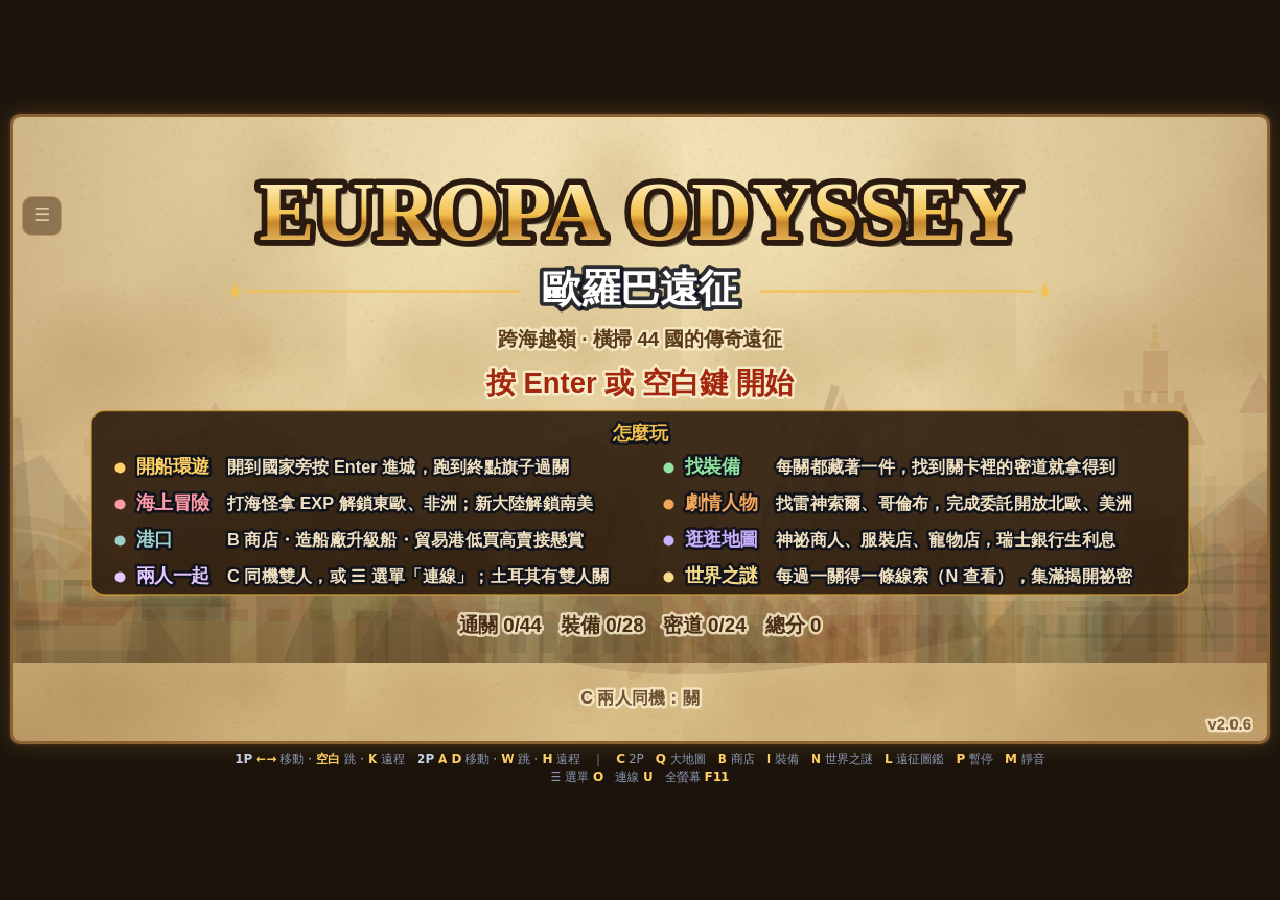
<file: index.html>
<!DOCTYPE html>
<html lang="zh-Hant">
<head>
  <meta charset="UTF-8" />
  <meta name="viewport" content="width=device-width, initial-scale=1, maximum-scale=1, user-scalable=no, viewport-fit=cover" />
  <meta name="mobile-web-app-capable" content="yes" />
  <meta name="apple-mobile-web-app-capable" content="yes" />
  <meta name="apple-mobile-web-app-status-bar-style" content="black-translucent" />
  <title>EUROPA ODYSSEY — 歐羅巴遠征</title>
  <link rel="stylesheet" href="css/style.css" />
</head>
<body>
  <div id="stage">
    <canvas id="game" width="960" height="480" aria-label="歐羅巴遠征遊戲畫面"></canvas>
    <!--
      觸控操作。方向搖桿與動作鍵只在觸控裝置顯示；☰ 選單電腦版也有（用滑鼠點）。
      按鈕下方的小字是對應的鍵盤鍵 —— 畫面上的提示都寫「按 Enter」「按 P」，
      手機玩家看小字就知道要按哪顆。
    -->
    <div id="pad">
      <!-- 功能列平常收起來（不擋住畫面頂端的關卡資訊），按 ☰ 展開 -->
      <button class="sbtn sbtn-menu" id="btn-menu" aria-label="選單" title="選單（O）" aria-expanded="false">☰</button>
      <div class="pad-top" id="pad-menu">
        <button class="sbtn" data-key="pause" aria-label="暫停">暫停<small>P</small></button>
        <button class="sbtn" data-key="tomap" aria-label="回大地圖">地圖<small>Q</small></button>
        <button class="sbtn" data-key="shop" aria-label="商店">商店<small>B</small></button>
        <button class="sbtn" data-key="inventory" aria-label="裝備">裝備<small>I</small></button>
        <button class="sbtn" data-key="mystery" aria-label="世界之謎">世界之謎<small>N</small></button>
        <button class="sbtn" data-key="journal" aria-label="遠征圖鑑">遠征圖鑑<small>L</small></button>
        <button class="sbtn sbtn-net" id="btn-net" aria-label="連線一起玩">連線<small>U</small></button>
        <button class="sbtn" data-key="mute" aria-label="靜音">靜音<small>M</small></button>
        <button class="sbtn" id="btn-fullscreen" aria-label="全螢幕">全螢幕<small>F11</small></button>
        <!-- 刪除存檔：關卡中隱藏；要按兩次才會真的刪 -->
        <button class="sbtn sbtn-wipe" id="btn-wipe" aria-label="刪除存檔">刪除存檔</button>
      </div>
      <!-- 方向搖桿：手指按住後滑動可以換方向，支援斜向 -->
      <div class="dpad" id="dpad" aria-label="方向">
        <span class="dp dp-up" data-dir="up">▲</span>
        <span class="dp dp-left" data-dir="left">◀</span>
        <span class="dp dp-right" data-dir="right">▶</span>
        <span class="dp dp-down" data-dir="down">▼</span>
      </div>
      <!--
        動作搖桿：跟左邊一樣，手指按住後滑動換鍵。上下對半分，一次只會按到一顆。
        上＝跳（大顆；關卡外自動變成「確定」，main.js 換字），下＝丟（跟跳離最遠，按跳不會誤發射）
      -->
      <div class="pad-actions" id="actpad" aria-label="動作">
        <button class="btn btn-jump pos-top" data-key="jump" data-dir="up" aria-label="跳躍">跳<small>空白</small></button>
        <button class="btn btn-atk pos-bottom" data-key="throw" data-dir="down" aria-label="遠程攻擊">丟<small>K</small></button>
      </div>
    </div>
    <!--
      連線面板：輸入框一定要用真的 DOM（手機才叫得出鍵盤），所以不畫在 canvas 上。
      放在 #stage 裡面，手機直拿轉 90° 時會跟著一起轉。
    -->
    <div id="netpanel" hidden>
      <div class="np-box" role="dialog" aria-labelledby="np-title">
        <h2 id="np-title">連線一起玩</h2>
        <div id="np-start">
          <button class="np-btn np-primary" id="np-host">建立房間（我當房主）</button>
          <div class="np-or">或是輸入朋友給你的邀請碼</div>
          <div class="np-join">
            <input id="np-code" maxlength="8" placeholder="例如 K7Q2MX" autocomplete="off"
                   autocapitalize="characters" spellcheck="false" inputmode="text" />
            <button class="np-btn" id="np-join">加入</button>
          </div>
        </div>
        <div id="np-room" hidden>
          <div class="np-label">把邀請碼傳給朋友</div>
          <div class="np-code" id="np-codeval">------</div>
          <div class="np-row">
            <button class="np-btn" id="np-copy">複製邀請碼</button>
            <button class="np-btn" id="np-copylink">複製邀請連結</button>
          </div>
        </div>
        <p class="np-status" id="np-status" aria-live="polite"></p>
        <div class="np-row">
          <button class="np-btn np-danger" id="np-leave" hidden>離開連線</button>
          <button class="np-btn" id="np-close">關閉</button>
        </div>
        <p class="np-note">房主選關卡、朋友當 2P。過關、線索、裝備、金幣兩人都會記到自己的存檔。<br />
          用免費的公共媒合服務，少數網路（部分行動網路、公司網路）可能連不上。</p>
      </div>
    </div>
  </div>
  <!-- v1.31.10 玩家：按鍵都要是橘色的字（只有鍵盤上的鍵是橘色；「連線」「1P」這些不是鍵，用一般的字） -->
  <p id="hint">
    <b>1P</b> <strong>←→</strong> 移動・<strong>空白</strong> 跳・<strong>K</strong> 遠程　<b>2P</b> <strong>A D</strong> 移動・<strong>W</strong> 跳・<strong>H</strong> 遠程　｜　<strong>C</strong> 2P　<strong>Q</strong> 大地圖　<strong>B</strong> 商店　<strong>I</strong> 裝備　<strong>N</strong> 世界之謎　<strong>L</strong> 遠征圖鑑　<strong>P</strong> 暫停　<strong>M</strong> 靜音<br />
    ☰ 選單 <strong>O</strong>　連線 <strong>U</strong>　全螢幕 <strong>F11</strong>
  </p>
  <!--
    開發期間用 ?v= 強制瀏覽器重抓，避免改了 js 卻跑到舊版本
    （本機 python http.server 沒有 cache header，瀏覽器會自行快取）。
    值跟 js/branding.js 的 VERSION 一致 —— 進版時兩處一起改。
  -->
  <script src="js/utils.js?v=2.0.6"></script>
  <script src="js/branding.js?v=2.0.6"></script>
  <script src="js/input.js?v=2.0.6"></script>
  <script src="js/music.js?v=2.0.6"></script>
  <script src="js/audio.js?v=2.0.6"></script>
  <script src="js/shop.js?v=2.0.6"></script>
  <script src="js/shipyard.js?v=2.0.6"></script>
  <script src="js/trade.js?v=2.0.6"></script>
  <script src="js/costumes.js?v=2.0.6"></script>
  <script src="js/souvenirs.js?v=2.0.6"></script>
  <script src="js/save.js?v=2.0.6"></script>
  <script src="js/equipment.js?v=2.0.6"></script>
  <script src="js/levelgen.js?v=2.0.6"></script>
  <script src="js/npcs.js?v=2.0.6"></script>
  <!-- features.js 要在 levels.js 之前：關卡定義時就會呼叫 Features.plan() -->
  <script src="js/features.js?v=2.0.6"></script>
  <!-- silkroad.js（v1.32.1 亞洲篇的機關）：features.js 之後、levels.js 之前（關卡載入時就要用） -->
  <script src="js/silkroad.js?v=2.0.6"></script>
  <!-- shaft.js 要在 levels.js 之前：關卡定義時就會呼叫 Shaft.plan() -->
  <script src="js/shaft.js?v=2.0.6"></script>
  <script src="js/topdown.js?v=2.0.6"></script>
  <script src="js/ski.js?v=2.0.6"></script>
  <script src="js/badminton.js?v=2.0.6"></script>
  <script src="js/race.js?v=2.0.6"></script>
  <!-- steppe.js（v1.33 蒙古的騎馬射箭，race.js 的外掛主題）：race.js 之後、levels.js 之前 -->
  <script src="js/steppe.js?v=2.0.6"></script>
  <script src="js/levels.js?v=2.0.6"></script>
  <!-- duo.js（雙人試煉）：關卡在進關時才用 LevelGen 產生，放在 levels.js 後面 -->
  <script src="js/duo.js?v=2.0.6"></script>
  <script src="js/europe-geo.js?v=2.0.6"></script>
  <script src="js/america-geo.js?v=2.0.6"></script>
  <script src="js/asia-geo.js?v=2.0.6"></script>
  <script src="js/sprites.js?v=2.0.6"></script>
  <script src="js/america.js?v=2.0.6"></script>
  <!-- asia.js（v1.32.1 亞洲篇的美術：國旗、遠景、地標、敵人）：sprites.js 之後 -->
  <script src="js/asia.js?v=2.0.6"></script>
  <!-- abyss.js（v1.31.2 亞特蘭提斯海底城）：sprites.js 之後、worldmap.js 之前 -->
  <script src="js/abyss.js?v=2.0.6"></script>
  <script src="js/entities.js?v=2.0.6"></script>
  <!-- pet.js 要在 worldmap.js 之前：地圖建特殊地點時會放黃金獵犬 -->
  <script src="js/pet.js?v=2.0.6"></script>
  <!-- quests.js 要在 worldmap.js 之前：地圖建特殊地點時會放雷神索爾、哥倫布、銀行⋯⋯ -->
  <script src="js/quests.js?v=2.0.6"></script>
  <script src="js/worldmap.js?v=2.0.6"></script>
  <script src="js/voyage.js?v=2.0.6"></script>
  <!-- encounter.js 要在 voyage.js 之後：生成怪物時要問海面能不能走 -->
  <script src="js/encounter.js?v=2.0.6"></script>
  <!-- asiasea.js（v1.33 亞洲的海上冒險）：encounter.js 之後 -->
  <script src="js/asiasea.js?v=2.0.6"></script>
  <!-- asiaboss.js（v1.33.1 亞洲地圖的海上魔王）：asiasea.js 之後 -->
  <script src="js/asiaboss.js?v=2.0.6"></script>
  <!-- asiaquest.js（亞洲地圖的劇情：西天取經、大汗的寶物）：asiaboss.js 之後（小遊戲用 Encounter.registerMini） -->
  <script src="js/asiaquest.js?v=2.0.6"></script>
  <!-- huns.js（v1.33.6 匈奴進攻：亞洲全破後觸發）：asiaquest.js 之後 -->
  <script src="js/huns.js?v=2.0.6"></script>
  <!-- expedition.js 要在 encounter.js 之後：把戰艦、動物大遷徙、冥界、金字塔登記進 Encounter.KINDS -->
  <script src="js/expedition.js?v=2.0.6"></script>
  <!-- navalwar.js（v1.33.3 東方艦隊的海戰：開自己買的船）：expedition.js 之後 -->
  <script src="js/navalwar.js?v=2.0.6"></script>
  <script src="js/mystery.js?v=2.0.6"></script>
  <!-- net.js 要在 game.js 之前：Game 初始化時就要掛上連線事件 -->
  <script src="js/net.js?v=2.0.6"></script>
  <script src="js/game.js?v=2.0.6"></script>
  <script src="js/main.js?v=2.0.6"></script>
</body>
</html>
</file>
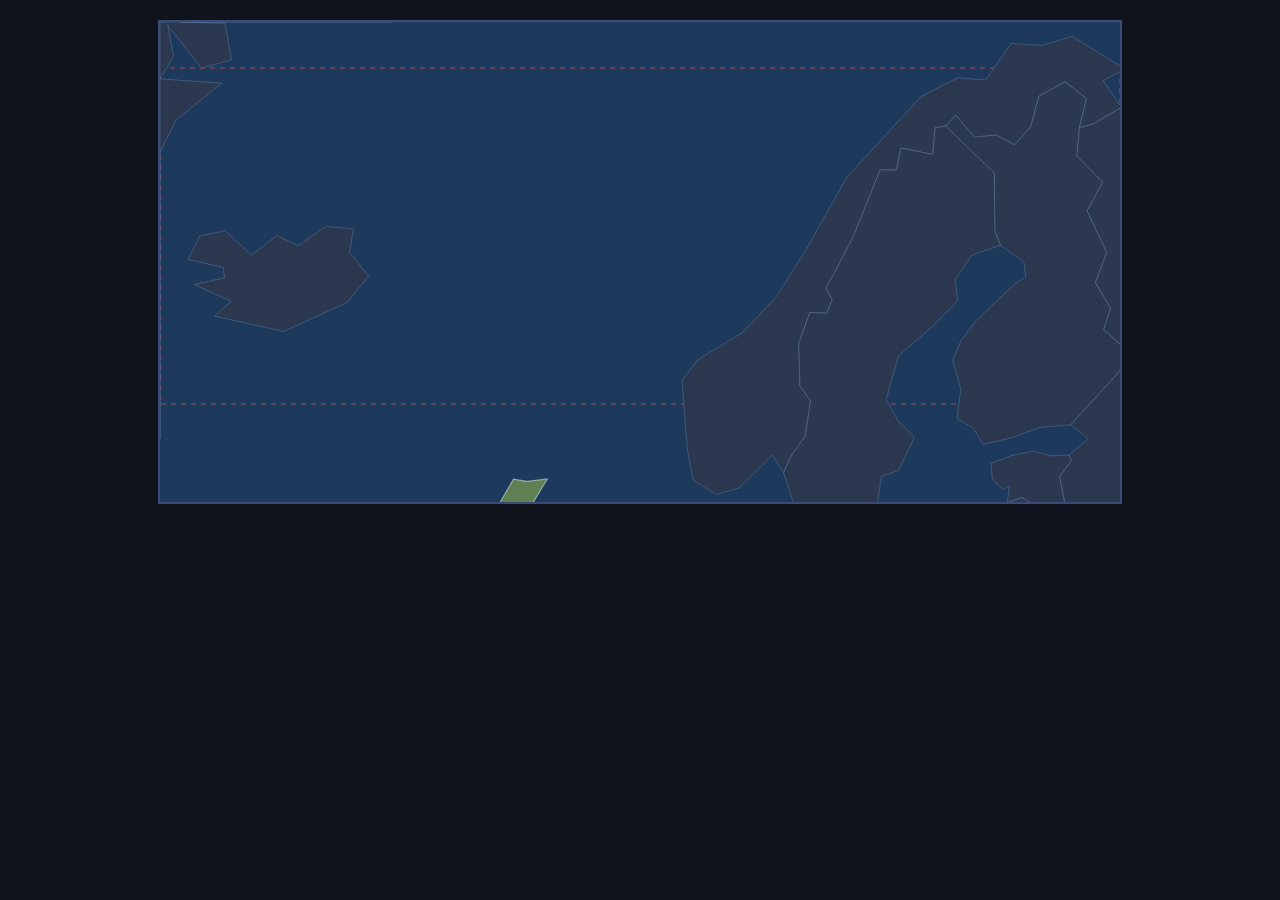
<file: tools/preview-map.html>
<!DOCTYPE html>
<html lang="zh-Hant">
<head>
  <meta charset="UTF-8" />
  <title>歐洲地圖預覽</title>
  <style>
    body { background:#10131c; margin:0; display:flex; justify-content:center; padding:20px; }
    canvas { border:2px solid #3c4a78; }
  </style>
</head>
<body>
  <canvas id="c" width="960" height="480"></canvas>
  <script src="../js/europe-geo.js"></script>
  <script>
    const ctx = document.getElementById('c').getContext('2d');
    // 海
    ctx.fillStyle = '#1d3a5c';
    ctx.fillRect(0,0,960,480);
    // 可用區域邊界（確認有沒有超出）
    ctx.strokeStyle = 'rgba(255,80,80,0.6)';
    ctx.setLineDash([5,5]);
    ctx.strokeRect(0, 46, 960, 382-46);
    ctx.setLineDash([]);

    function poly(pts, fill, stroke, lw) {
      ctx.beginPath();
      ctx.moveTo(pts[0][0], pts[0][1]);
      for (let i=1;i<pts.length;i++) ctx.lineTo(pts[i][0], pts[i][1]);
      ctx.closePath();
      ctx.fillStyle = fill; ctx.fill();
      ctx.strokeStyle = stroke; ctx.lineWidth = lw; ctx.stroke();
    }
    // 背景國家
    Object.keys(EuropeBackdrop).forEach(k => {
      EuropeBackdrop[k].shapes.forEach(s => poly(s, '#2b3850', 'rgba(150,180,215,0.26)', 1));
    });
    // 關卡國家
    Object.keys(EuropeGeo).forEach(k => {
      const g = EuropeGeo[k];
      g.shapes.forEach(s => poly(s, '#5f8052', 'rgba(225,238,255,0.5)', 1.2));
      // 圖釘點
      ctx.fillStyle = '#ffd166';
      ctx.beginPath(); ctx.arc(g.center[0], g.center[1], 4, 0, Math.PI*2); ctx.fill();
      ctx.fillStyle = '#fff';
      ctx.font = '600 13px sans-serif';
      ctx.textAlign = 'center';
      ctx.lineWidth = 3; ctx.strokeStyle = 'rgba(0,0,0,0.8)';
      ctx.strokeText(k, g.center[0], g.center[1]-9);
      ctx.fillText(k, g.center[0], g.center[1]-9);
    });
  </script>
</body>
</html>
</file>
<file: css/style.css>
* { box-sizing: border-box; }

html, body {
  margin: 0;
  padding: 0;
  background: #10131c;
  color: #e8edf7;
  font-family: "Segoe UI", "Microsoft JhengHei", system-ui, sans-serif;
  min-height: 100%;
}

body {
  display: flex;
  flex-direction: column;
  align-items: center;
  justify-content: center;
  gap: 6px;
  padding: 10px;
  min-height: 100vh;
}

#stage {
  position: relative;
  /*
   * v1.24.1 玩家：電腦網頁版周圍空太多 → 不再卡 960px，寬度用到視窗寬、
   * 高度（寬 ÷ 2）留 150px 給下方的操作說明。畫布實際像素由 main.js fitResolution 跟著放大，不會糊。
   */
  width: min(100%, calc((100vh - 96px) * 2));
}

canvas#game {
  display: block;
  width: 100%;
  height: auto;
  aspect-ratio: 2 / 1;
  background: #1b2340;
  border: 3px solid #3c4a78;
  border-radius: 10px;
  image-rendering: pixelated;
  touch-action: none;
}

/* v1.29.9 大地圖是古地圖羊皮紙：畫布外框換成木框（main.js 在地圖畫面加 body.mapframe） */
body.mapframe { background: #1c140c; transition: background 0.3s; }
body.mapframe canvas#game {
  border-color: #8a6234;
  background: #2e1c0e;
  box-shadow: 0 0 0 2px #3a2614, 0 0 22px rgba(212, 162, 58, 0.22);
}
body.mapframe .sbtn { background: rgba(70, 44, 20, 0.88); border-color: #a07a40; color: #f0dcb0; }
body.mapframe .sbtn.on, body.mapframe .sbtn:active { background: #8a6234; }

canvas#game:focus-visible {
  outline: 3px solid #ffd166;
  outline-offset: 3px;
}

/* v1.25.1 玩家：下面這塊太大 → 縮成兩行小字，畫面可以再大一點 */
#hint {
  margin: 0;
  font-size: 12px;
  color: #8a97b7;
  text-align: center;
  line-height: 1.5;
}

#hint strong { color: #ffd166; font-weight: 600; }
#hint b { color: #c6d2e8; font-weight: 600; }

/* ── 觸控操作：只在觸控裝置顯示 ───────────────────────────── */

#pad {
  display: none;
  grid-template-columns: auto 1fr auto;
  grid-template-areas:
    "top  top  top"
    "dpad .    act";
  align-items: end;
  gap: 14px 12px;
  margin-top: 12px;
  user-select: none;
  -webkit-user-select: none;
  -webkit-touch-callout: none;
  -webkit-tap-highlight-color: transparent;
}

#pad button { font-family: inherit; touch-action: none; }

/* 頂部功能列：小顆，避免誤觸中斷遊戲 */
.pad-top {
  grid-area: top;
  display: flex;
  justify-content: center;
  flex-wrap: wrap;
  gap: 8px;
}

.sbtn {
  min-width: 52px;
  height: 40px;
  padding: 0 8px;
  border-radius: 10px;
  border: 1px solid #5a6db0;
  background: rgba(40, 52, 94, 0.85);
  color: #e8edf7;
  font-size: 14px;
  line-height: 1.05;
  display: flex;
  flex-direction: column;
  align-items: center;
  justify-content: center;
}
.sbtn.on, .sbtn:active { background: #4a5ea8; }

/* 按鈕下方的小字 = 對應的鍵盤鍵，讓「按 Enter」之類的畫面提示對得上 */
#pad small { font-size: 10px; opacity: 0.7; margin-top: 1px; }

/* 方向搖桿 */
.dpad {
  grid-area: dpad;
  position: relative;
  width: 160px;
  height: 160px;
  border-radius: 50%;
  border: 2px solid #5a6db0;
  background: radial-gradient(circle, rgba(60, 74, 120, 0.9) 0 22%, rgba(40, 52, 94, 0.85) 23%);
  touch-action: none;
}
.dp {
  position: absolute;
  width: 48px;
  height: 48px;
  display: flex;
  align-items: center;
  justify-content: center;
  border-radius: 12px;
  color: #c8d3ee;
  font-size: 22px;
  pointer-events: none;
}
.dp.on { background: #4a5ea8; color: #fff; }
.dp-up    { top: 6px;    left: 50%; transform: translateX(-50%); }
.dp-down  { bottom: 6px; left: 50%; transform: translateX(-50%); }
.dp-left  { left: 6px;   top: 50%;  transform: translateY(-50%); }
.dp-right { right: 6px;  top: 50%;  transform: translateY(-50%); }

/* 動作鍵：2×2，跳躍放在拇指最順手的右下角 */
.pad-actions {
  grid-area: act;
  display: grid;
  grid-template-columns: repeat(2, 72px);
  grid-template-rows: repeat(2, 72px);
  gap: 10px;
}

.btn {
  width: 72px;
  height: 72px;
  border-radius: 50%;
  border: 2px solid #5a6db0;
  background: rgba(40, 52, 94, 0.9);
  color: #e8edf7;
  font-size: 22px;
  line-height: 1.05;
  display: flex;
  flex-direction: column;
  align-items: center;
  justify-content: center;
  cursor: pointer;
}

.btn.on { background: #4a5ea8; transform: scale(0.94); }
.btn-jump { background: rgba(190, 120, 40, 0.9); border-color: #e0a94b; }
.btn-jump.on { background: #d4913a; }
.btn-atk { background: rgba(150, 60, 56, 0.9); border-color: #d4746c; }
.btn-atk.on { background: #b8524a; }
/* 還沒拿到武器：變灰、蓋一個鎖頭（按下去會跳提示告訴玩家去哪拿） */
.btn { position: relative; }
.btn.locked { background: rgba(40, 43, 56, 0.75); border-color: #7a8096; color: rgba(232, 237, 247, 0.3); }
.btn.locked.on { background: rgba(70, 74, 90, 0.85); transform: none; }
/*
 * 鎖頭自己畫（SVG），不用 🔒 emoji：emoji 是金棕色，疊在西班牙關的沙色背景上幾乎看不見，
 * 而且每支手機的 emoji 長得不一樣。白鎖 + 深色描邊在任何背景都清楚。
 */
.btn.locked::after {
  content: "";
  position: absolute;
  inset: 0;
  background: center / 30px 30px no-repeat url("data:image/svg+xml,%3Csvg xmlns='http://www.w3.org/2000/svg' viewBox='0 0 24 24'%3E%3Cpath d='M7 10V7a5 5 0 0 1 10 0v3' fill='none' stroke='%2310131c' stroke-width='4.5' stroke-linecap='round'/%3E%3Cpath d='M7 10V7a5 5 0 0 1 10 0v3' fill='none' stroke='%23fff' stroke-width='2.4' stroke-linecap='round'/%3E%3Crect x='3.5' y='10' width='17' height='12' rx='2.5' fill='%23fff' stroke='%2310131c' stroke-width='1.6'/%3E%3Ccircle cx='12' cy='15.4' r='1.7' fill='%2310131c'/%3E%3Crect x='11.2' y='15.6' width='1.6' height='3.6' rx='0.8' fill='%2310131c'/%3E%3C/svg%3E");
}
.btn-ok { background: rgba(50, 120, 80, 0.9); border-color: #6fc58f; font-size: 17px; }
.btn-ok.on { background: #3d9a63; }

/*
 * 觸控裝置（html.touch，main.js 判斷）：橫向全螢幕。
 *
 * 手機直拿（html.rot）時整個 #stage 轉 90°，玩家把手機橫過來就是正的 ——
 * 網頁沒辦法強制螢幕轉向，這是唯一不靠全螢幕 API 的做法。
 * --sw / --sh 是 #stage 轉完之後「遊戲看到的」寬高。
 *
 * ── v1.17.1 版面調整（玩家回饋）────────────────────────────
 * 舊版：遊戲畫面撐滿整個螢幕，搖桿與動作鍵半透明疊在畫面上，緊貼螢幕邊緣。問題：
 *   1. 搖桿蓋到人物 —— 關卡一開始、豎井關、往左走時，人物就在畫面左下角
 *   2. 按鈕貼著螢幕邊，手機殼／曲面邊框附近很難按
 *   3. 按偏一點點到旁邊的空白處，iPhone Safari 會當成「點兩下放大」，整個畫面突然放大
 * 新版：
 *   1. 遊戲畫面縮在中間，兩側各留一條放按鈕（--gl / --gr），按鈕最多只蓋到畫面邊緣 20px
 *   2. 按鈕離螢幕邊至少 18px（再加上瀏海安全區）
 *   3. 整頁 touch-action: none（瀏覽器的放大、捲動手勢全部關掉），main.js 再補擋 iOS 的雙擊與兩指縮放
 */
html.touch {
  --vw: 100vw;
  --vh: 100vh;
}
@supports (height: 100dvh) {
  html.touch { --vw: 100dvw; --vh: 100dvh; }
}

/* 點兩下放大、兩指縮放、拉動彈跳全部關掉（遊戲裡沒有任何需要瀏覽器捲動的地方） */
html.touch, html.touch body {
  touch-action: none;
  overscroll-behavior: none;
  -webkit-text-size-adjust: 100%;
}
/* 連線面板內容較長時要能上下捲、輸入框要能點 */
html.touch .np-box { touch-action: pan-y; }
html.touch .np-box input { touch-action: manipulation; }

html.touch body {
  padding: 0;
  height: var(--vh);
  overflow: hidden;
}
html.touch #hint { display: none; }

html.touch #stage {
  --sw: var(--vw);
  --sh: var(--vh);
  /* 按鈕離螢幕邊的距離（含瀏海安全區）：四邊都至少 16px，手機殼與曲面邊框旁邊也按得到 */
  --pt: max(16px, env(safe-area-inset-top));
  --pr: calc(16px + env(safe-area-inset-right));
  --pb: max(16px, env(safe-area-inset-bottom));
  --pl: calc(16px + env(safe-area-inset-left));
  /*
   * 兩側按鈕區（v1.17.2：左右分開算）。
   *   v1.17.1 兩側各讓出一大條，畫面只剩螢幕高度的 79%，玩家說太小。
   *   左邊搖桿：最多疊到畫面 22px —— 關卡一開始人物就在畫面最左邊
   *            （魔王關出生點離畫面左緣只有約 25px），再多就會蓋到人
   *   右邊十字鍵：可以疊 80px —— 鏡頭讓人物停在畫面左邊 38%，右下角平常沒有人；
   *            而且十字排列四個角是空的，實際蓋住的比方陣少
   * 畫面高度回到螢幕的 86～88%。
   *
   * v1.17.3（玩家：再放大一點）：搖桿 96→88px、十字鍵按鈕 46→44px（Apple 建議的最小按鈕尺寸），
   * 搖桿最多疊 24px（還在魔王關出生點的邊界內，touch-check 會逐關檢查），十字鍵疊 92px。
   * 畫面高度到螢幕的 90～91%。
   */
  --ctl-l: 88px;
  --ctl-r: 122px;   /* 122 而不是 120：斜對角兩顆圓心才有 55px，放大後的可按範圍（半徑 27）不會碰到 */
  /*
   * v1.17.4（玩家：畫面還是好小，先回復原本大小）：
   * 兩側不再讓出按鈕區，遊戲畫面回到撐滿整個螢幕（跟 v1.17.0 一樣），按鈕半透明疊在畫面上。
   * 十字鍵、離邊距離、跳的放大可按範圍、擋放大手勢都保留。
   * 代價：搖桿又會蓋到關卡剛開始時站在最左邊的人物（之後另外處理，不靠縮小畫面）。
   */
  --gl: 0px;
  --gr: 0px;
  /*
   * 畫面撐滿時 ☰ 放在頂端資訊列下方，不要擋到左上角的關卡名稱。
   * v1.20.2 玩家：再往上、靠邊一點 → 高度 22% → 13%（資訊列與進度條在 12% 以內），
   * 離左邊 16 → 6px（--ml，只給 ☰ 用；搖桿等其他按鈕維持 16px）
   */
  --menu-top: 13%;
  --ml: calc(6px + env(safe-area-inset-left));
  position: fixed;
  left: 0;
  top: 0;
  width: var(--sw);
  height: var(--sh);
  padding: 0 var(--gr) 0 var(--gl);
  display: flex;
  align-items: center;
  justify-content: center;
}

/* 順時針轉 90°：遊戲的上方朝螢幕右側（手機逆時針橫過來就是正的） */
html.touch.rot #stage {
  --sw: var(--vh);
  --sh: var(--vw);
  /* 轉 90° 後，遊戲的上/右/下/左 = 手機的右/下/左/上，瀏海安全區要跟著對調 */
  --pt: max(16px, env(safe-area-inset-right));
  --pr: calc(16px + env(safe-area-inset-bottom));
  --pb: max(16px, env(safe-area-inset-left));
  --pl: calc(16px + env(safe-area-inset-top));
  --ml: calc(6px + env(safe-area-inset-top));
  transform-origin: 0 0;
  transform: translateX(var(--vw)) rotate(90deg);
}

html.touch canvas#game {
  /* 撐滿：寬度用到底，但不能高過螢幕（畫面是 2:1） */
  width: min(100%, calc(var(--sh) * 2));
  border: none;
  border-radius: 0;
}

html.touch #pad {
  display: grid;
  position: absolute;
  inset: 0;
  margin: 0;
  grid-template-columns: var(--ctl-l) 1fr var(--ctl-r);
  grid-template-rows: 1fr;
  grid-template-areas: "dpad . act";
  padding: var(--pt) var(--pr) var(--pb) var(--pl);
  pointer-events: none;   /* 空白處讓點擊穿到畫面（地圖可以點國家） */
}
html.touch #pad > * { pointer-events: auto; }

/*
 * 按得到的範圍比看得到的大一圈（::before 是按鈕的一部分，點到也算按到）。
 * 「跳」往螢幕邊緣那一側特別加大：玩家回報一直點到邊，那些點擊現在都算跳。
 */
/* 動作搖桿是整塊一起判斷方向，鍵本身不接觸控（不然按在鍵上會被當成點按鈕，拖不過去） */
html.touch .pad-actions .btn { pointer-events: none; }
html.touch .dpad::before, html.touch .pad-actions::before {
  content: "";
  position: absolute;
  inset: -10px;
  border-radius: 50%;
}

/*
 * 電腦版：只留 ☰ 選單（用滑鼠點），搖桿與動作鍵不顯示 ——
 * 鍵盤玩家原本找不到「刪除存檔」在哪，現在跟手機一樣放在選單裡。
 */
html:not(.touch) #pad {
  --pl: 12px;
  display: block;
  position: absolute;
  inset: 0;
  margin: 0;
  pointer-events: none;
}
html:not(.touch) #pad > * { pointer-events: auto; }
html:not(.touch) #pad .dpad, html:not(.touch) #pad .pad-actions { display: none; }
html:not(.touch) #pad .sbtn { cursor: pointer; }

/*
 * ☰ 選單鈕：放在左側、頂端資訊列下方 —— 畫面最上面一整條都是
 * 關卡名稱、金幣、分數、愛心，按鈕放上去一定會擋到。
 * （以下選單樣式電腦、手機共用）
 */
/* #pad 提高權重：不然會被後面通用的 html.touch .sbtn 尺寸蓋掉 */
#pad .sbtn-menu {
  position: absolute;
  left: var(--ml, var(--pl));
  /* 頂端資訊列正下方（--menu-top；電腦版沒有設定，用同樣的 13%） */
  top: var(--menu-top, 13%);
  width: 40px;
  min-width: 0;
  height: 40px;
  font-size: 18px;
  opacity: 0.55;
}
#pad.menu .sbtn-menu { opacity: 1; background: #4a5ea8; }
/* 在商店／裝備／存檔畫面：☰ 變成 ↩ 回大地圖，清楚一點讓玩家知道按它能回去 */
#pad .sbtn-menu.back { opacity: 0.9; background: #3d5293; border-color: #9fb3e6; font-size: 20px; }

/* 展開後的功能列：在 ☰ 右邊排開，不透明（選單開著代表玩家正要按它） */
#pad .pad-top {
  display: none;
  position: absolute;
  left: calc(var(--ml, var(--pl)) + 48px);
  top: var(--menu-top, 13%);
  max-width: 60%;
  justify-content: flex-start;
  padding: 6px;
  border-radius: 12px;
  background: rgba(16, 19, 28, 0.85);
}
#pad.menu .pad-top { display: flex; }

/*
 * 選單裡的「刪除存檔」：排在最後、偏紅色跟其他功能分開。關卡中隱藏（#pad.inlevel）。
 * 第一次按變紅色「再按一次確認刪除」，3 秒內再按才刪。
 */
#pad .sbtn-wipe {
  margin-left: 10px;
  padding: 0 10px;
  border-color: #8a6a74;
  background: rgba(60, 36, 44, 0.9);
}
#pad.inlevel .sbtn-wipe { display: none; }
#pad .sbtn-wipe.armed {
  opacity: 1;
  background: #b8324a;
  border-color: #ff9aa8;
  font-weight: 600;
}

/* 選單裡的「連線」：連線中變綠色，看一眼就知道現在有沒有連著 */
#pad .sbtn-net.live { background: #2f7a50; border-color: #8fe3a0; }

/* ── 連線面板（電腦、手機共用）─────────────────────────── */
#netpanel {
  position: absolute;
  inset: 0;
  z-index: 20;
  display: flex;
  align-items: center;
  justify-content: center;
  background: rgba(6, 9, 20, 0.6);
  padding: 10px;
}
#netpanel[hidden] { display: none; }
.np-box {
  width: min(460px, 100%);
  max-height: 100%;
  overflow-y: auto;
  padding: 16px 20px;
  border-radius: 14px;
  border: 2px solid #3c4a78;
  background: #141a2e;
  color: #e8edf7;
  text-align: center;
}
.np-box h2 { margin: 0 0 10px; font-size: 20px; color: #ffd166; }
.np-btn {
  font: inherit;
  font-size: 15px;
  padding: 8px 14px;
  border-radius: 10px;
  border: 1px solid #5a6db0;
  background: #28345e;
  color: #e8edf7;
  cursor: pointer;
}
.np-btn:active { background: #4a5ea8; }
.np-primary { width: 100%; padding: 11px; font-size: 16px; background: #2f7a50; border-color: #8fe3a0; }
.np-danger { background: #6a2a36; border-color: #e0526b; }
.np-or { margin: 12px 0 6px; font-size: 13px; color: #9aa7c7; }
.np-join { display: flex; gap: 8px; }
.np-join input {
  flex: 1;
  min-width: 0;
  font: inherit;
  font-size: 20px;
  letter-spacing: 4px;
  text-align: center;
  text-transform: uppercase;
  padding: 6px 8px;
  border-radius: 10px;
  border: 1px solid #5a6db0;
  background: #0d1222;
  color: #ffffff;
}
.np-label { font-size: 13px; color: #9aa7c7; }
.np-code { margin: 4px 0 10px; font-size: 38px; font-weight: 700; letter-spacing: 8px; color: #ffffff; user-select: all; }
.np-row { display: flex; gap: 8px; justify-content: center; flex-wrap: wrap; margin-top: 8px; }
.np-status { min-height: 1.4em; margin: 10px 0 0; font-size: 14px; color: #8fe3a0; }
.np-status.err { color: #ff9aa8; }
.np-note { margin: 12px 0 0; font-size: 11px; line-height: 1.6; color: #7d88a6; }

/* 半透明：看得到底下的遊戲，按下去時才變實心 */
/* 透明度設在每顆按鈕上（不是整組），上鎖的鍵才能單獨調得比較清楚 */
html.touch .dpad, html.touch .pad-actions .btn { opacity: 0.45; }
html.touch .dpad:has(.on), html.touch .pad-actions .btn.on { opacity: 0.75; }
html.touch .pad-actions .btn.locked { opacity: 0.85; }
html.touch .sbtn { height: 32px; min-width: 44px; font-size: 12px; }
/* 左邊搖桿 --ctl-l（88px） */
html.touch .dpad { width: var(--ctl-l); height: var(--ctl-l); }
html.touch .dp { width: 30px; height: 30px; font-size: 14px; }
html.touch .dp-up { top: 3px; }
html.touch .dp-down { bottom: 3px; }
html.touch .dp-left { left: 3px; }
html.touch .dp-right { right: 3px; }

/*
 * 右邊動作搖桿：跟左邊方向搖桿一樣，手指按住滑動換鍵（玩家建議：手機按鈕太多）。
 *   v1.18.1 只剩兩顆：上＝跳（大顆，關卡外是「確定」）、下＝丟。上下對半分，不分斜向 ——
 *   玩家回報按跳一直按到發射（v1.18.0 丟在跳的右邊，斜上會兩顆一起按）。
 * 圓底只畫淡淡一圈：每顆鍵自己有透明度，整塊再設 opacity 會疊成看不見。
 */
html.touch .pad-actions {
  display: block;
  position: relative;
  width: var(--ctl-r);
  height: var(--ctl-r);
  border-radius: 50%;
  /* 用 inset 陰影畫圈不用 border：border 會吃掉內部空間，斜對角兩顆鍵會擠太近 */
  box-shadow: inset 0 0 0 2px rgba(90, 109, 176, 0.45);
  background: radial-gradient(circle, rgba(60, 74, 120, 0.3) 0 22%, rgba(40, 52, 94, 0.2) 23%);
  touch-action: none;
}
html.touch .pad-actions .btn { position: absolute; }
html.touch .pad-actions .pos-top    { top: 0;    left: calc(50% - 22px); }
html.touch .pad-actions .pos-bottom { bottom: 0; left: calc(50% - 22px); }
html.touch .pad-actions .pos-left   { left: 0;   top: calc(50% - 22px); }
html.touch .pad-actions .pos-right  { right: 0;  top: calc(50% - 22px); }
html.touch .btn { width: 44px; height: 44px; font-size: 16px; }
html.touch .btn-ok { font-size: 13px; }
/* 跳（最常按）放大一號：52px，往上貼齊搖桿頂端 */
html.touch .pad-actions .pos-top { width: 52px; height: 52px; left: calc(50% - 26px); font-size: 19px; }
html.touch .pad-actions .pos-top.btn-ok { font-size: 15px; }
html.touch #pad .btn small { font-size: 9px; }
html.touch .btn.locked::after { background-size: 24px 24px; }
</file>
